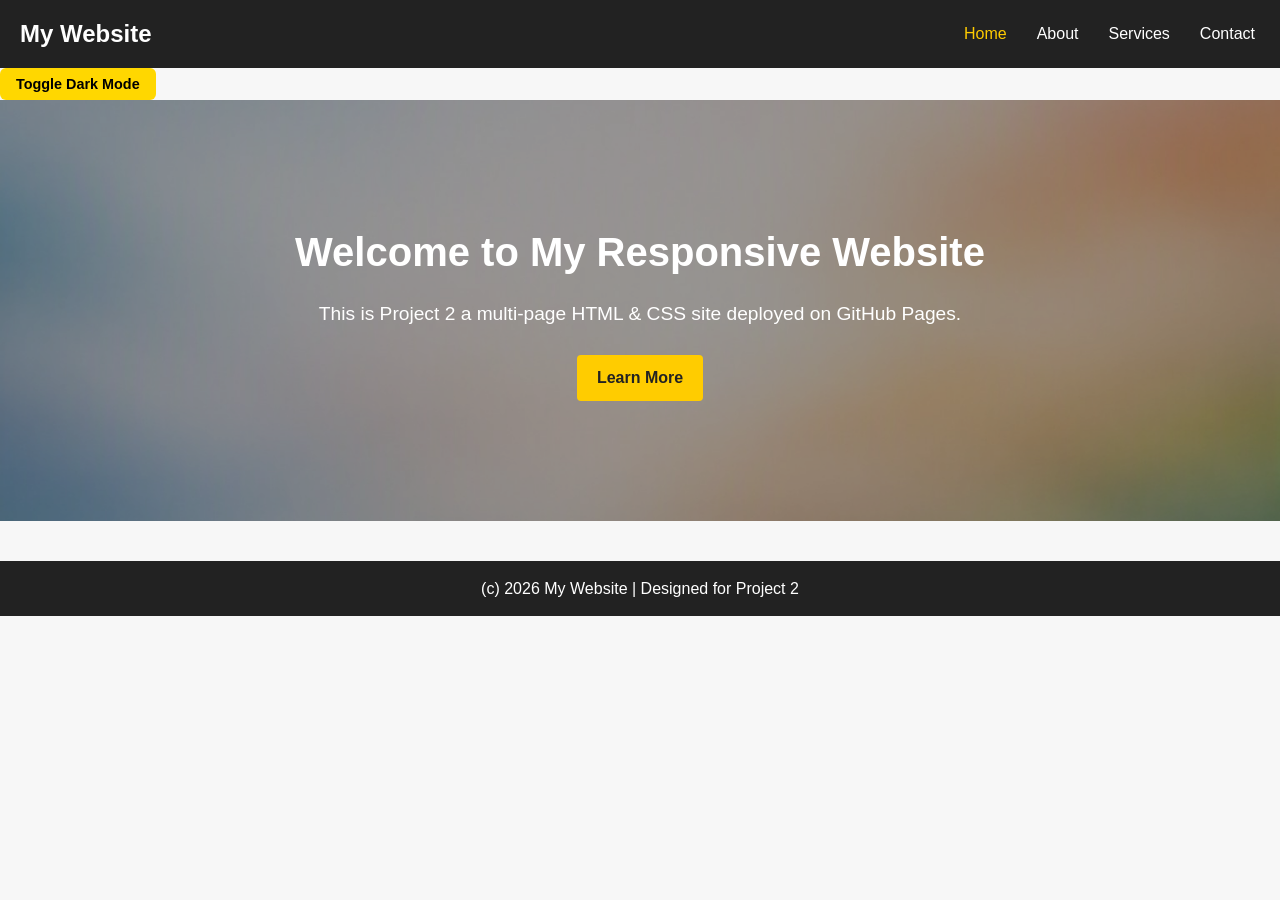
<file: index.html>
<!DOCTYPE html>
<html lang="en">
<head>
    <meta charset="UTF-8">
    <meta name="viewport" content="width=device-width, initial-scale=1.0">
    <title>Project 2 Home</title>
    <link rel="stylesheet" href="css/styles.css">    
</head>

<body>
    <header>
        <nav class="navbar">
            <a href="index.html" class="logo">My Website</a>
            
            <ul class="nav-links">
                <li><a href="index.html" class="active">Home</a></li>
                <li><a href="about.html">About</a></li>
                <li><a href="services.html">Services</a></li>
                <li><a href="contact.html">Contact</a></li>
            </ul>
        </nav>

        <button id="theme-toggle" aria-label="Toggle dark mode">Toggle Dark Mode</button>
    </header>

    <section class="hero">
        <h2>Welcome to My Responsive Website</h2>
        <p>This is Project 2 a multi-page HTML & CSS site deployed on GitHub Pages.</p>
        <a href="about.html" class="btn">Learn More</a>
    </section>

    <footer>
        <p>(c) 2026 My Website | Designed for Project 2</p>
    </footer>

    <script src="js/dark-mode.js"></script>
</body>
</html>
</file>
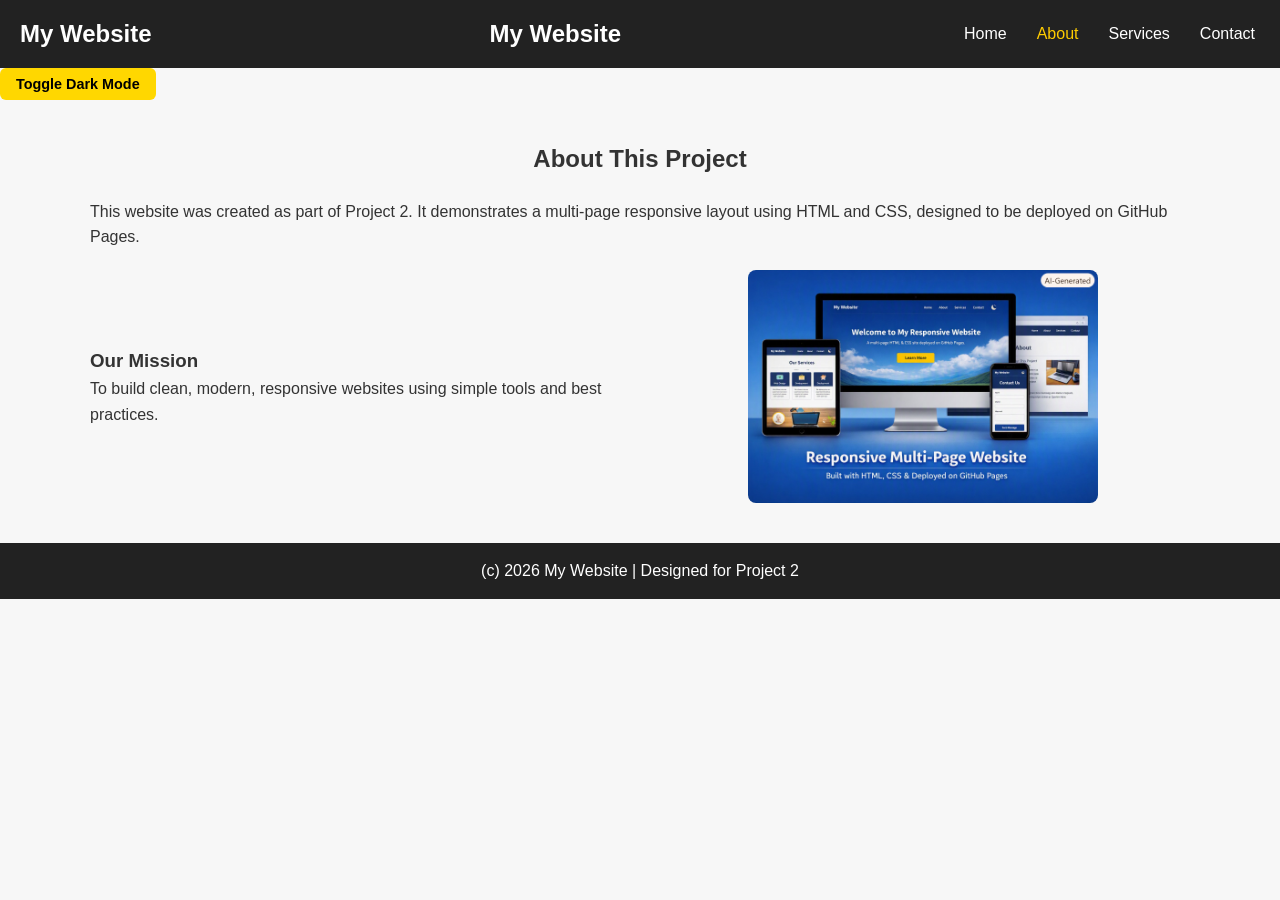
<file: about.html>
<!DOCTYPE html>
<html lang="en">
<head>
    <meta charset="UTF-8">
    <meta name="viewport" content="width=device-width, initial-scale=1.0">
    <title>About</title>
    <link rel="stylesheet" href="css/styles.css">
</head>

<body>
    <header>
        <nav class="navbar">
            <a href="index.html" class="logo">My Website</a>
            <h1 class="logo">My Website</h1>
            <ul class="nav-links">
                <li><a href="index.html">Home</a></li>
                <li><a href="about.html" class="active">About</a></li>
                <li><a href="services.html">Services</a></li>
                <li><a href="contact.html">Contact</a></li>
            </ul>
        </nav>

        <button id="theme-toggle" aria-label="Toggle dark mode">Toggle Dark Mode</button>
    </header>

    <section class="about-section container">
        <h2>About This Project</h2>
        <p>This website was created as part of Project 2. It demonstrates a multi-page responsive layout using HTML and CSS, designed to be deployed on GitHub Pages.</p>

        <div class="about-grid">
            <div>
                <h3>Our Mission</h3>
                <p>To build clean, modern, responsive websites using simple tools and best practices.</p>
            </div>

            <div>
                <img src="images/about.jpg" alt="About image">
            </div>
        </div>
    </section>

    <footer>
        <p>(c) 2026 My Website | Designed for Project 2</p>
    </footer>

<!-- force refresh -->
 <script src="js/dark-mode.js"></script>
</body>
</html>
</file>
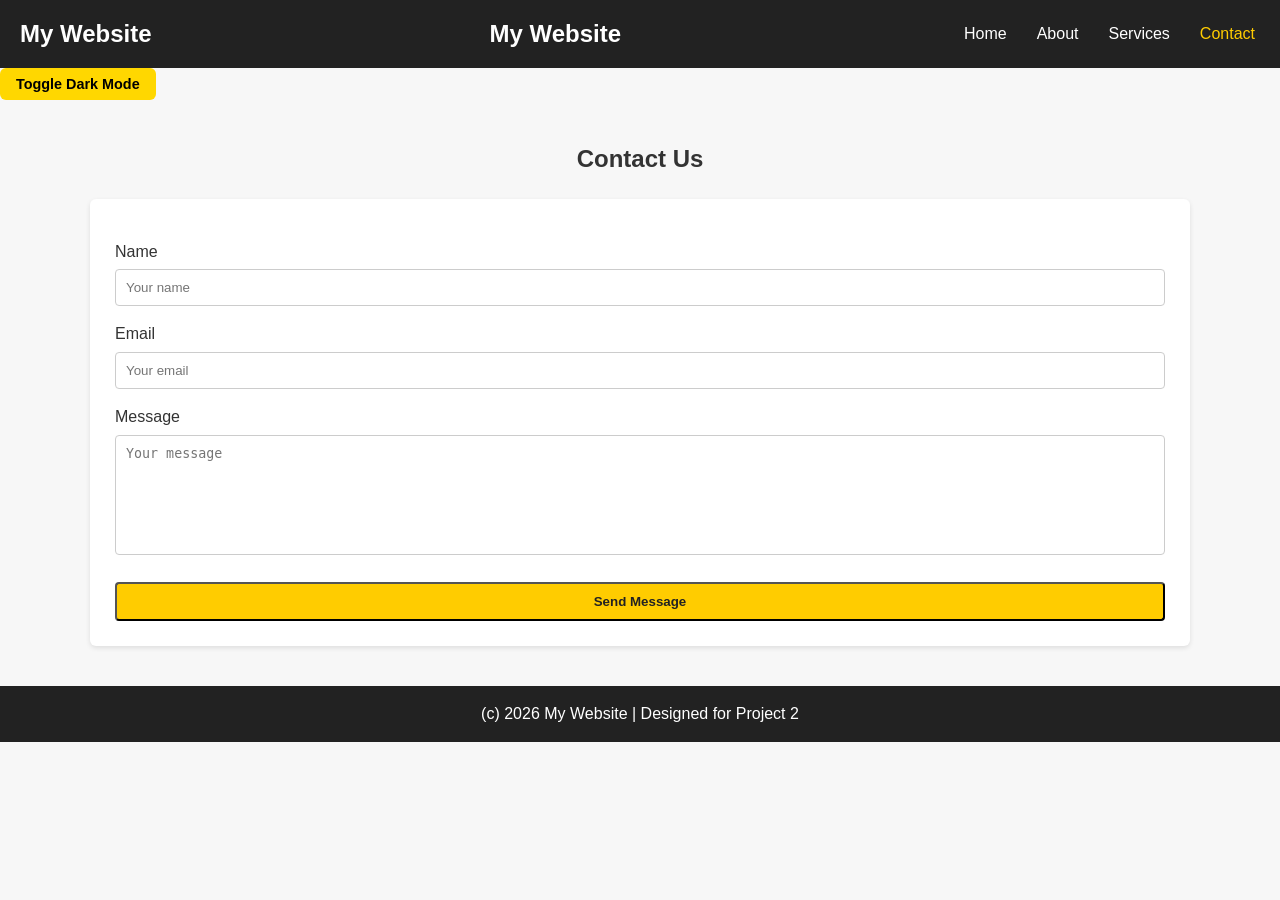
<file: contact.html>
<!DOCTYPE html>
<html lang="en">
<head>
    <meta charset="UTF-8">
    <meta name="viewport" content="width=device-width, initial-scale=1.0">
    <title>Contact</title>
    <link rel="stylesheet" href="css/styles.css">
</head>

<body>
    <header>
        <nav class="navbar">
            <a href="index.html" class="logo">My Website</a>
            <h1 class="logo">My Website</h1>
            <ul class="nav-links">
                <li><a href="index.html">Home</a></li>
                <li><a href="about.html">About</a></li>
                <li><a href="services.html">Services</a></li>
                <li><a href="contact.html" class="active">Contact</a></li>
            </ul>
        </nav>

        <button id="theme-toggle" aria-label="Toggle dark mode">Toggle Dark Mode</button>
    </header>

    <section class="contact-section container">
        <h2>Contact Us</h2>

        <form class="contact-form">
            <label>Name</label>
            <input type="text" placeholder="Your name">

            <label>Email</label>
            <input type="email" placeholder="Your email">

            <label>Message</label>
            <textarea placeholder="Your message"></textarea>

            <button type="submit" class="btn">Send Message</button>
        </form>
    </section>

    <footer>
        <p>(c) 2026 My Website | Designed for Project 2</p>
    </footer>

     <script src="js/dark-mode.js"></script>
</body>
</html>
</file>
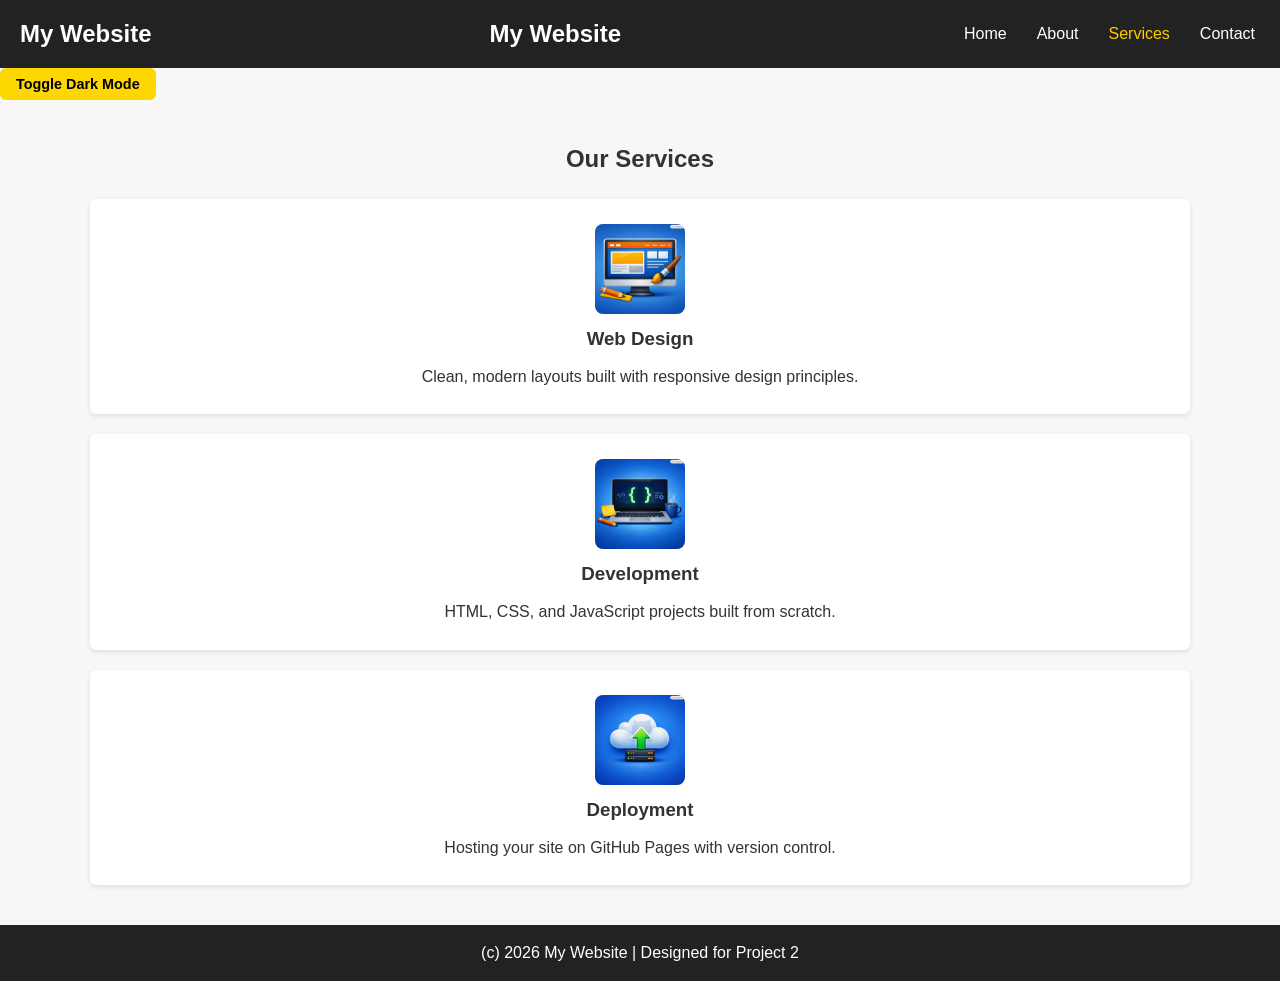
<file: services.html>
<!DOCTYPE html>
<html lang="en">
<head>
    <meta charset="UTF-8">
    <meta name="viewport" content="width=device-width, initial-scale=1.0">
    <title>Services</title>
    <link rel="stylesheet" href="css/styles.css">
</head>

<body>
    <header>
        <nav class="navbar">
            <a href="index.html" class="logo">My Website</a>
            <h1 class="logo">My Website</h1>
            <ul class="nav-links">
                <li><a href="index.html">Home</a></li>
                <li><a href="about.html">About</a></li>
                <li><a href="services.html" class="active">Services</a></li>
                <li><a href="contact.html">Contact</a></li>
            </ul>
        </nav>

        <button id="theme-toggle" aria-label="Toggle dark mode">Toggle Dark Mode</button>
    </header>

    <section class="services-section container">
        <h2>Our Services</h2>
        <div class="services-grid">
            <div class="card">
                <img src="images/design.jpg" alt="About image">
                <h3>Web Design</h3>
                <p>Clean, modern layouts built with responsive design principles.</p>
            </div>

            <div class="card">
                <img src="images/development.jpg" alt="About image">
                <h3>Development</h3>
                <p>HTML, CSS, and JavaScript projects built from scratch.</p>
            </div>
            
            <div class="card">
                <img src="images/deployment.jpg" alt="About image">
                <h3>Deployment</h3>
                <p>Hosting your site on GitHub Pages with version control.</p>
            </div>
             
        </div>
    </section>

    <footer>
        <p>(c) 2026 My Website | Designed for Project 2</p>
    </footer>

     <script src="js/dark-mode.js"></script>
</body>
</html>
</file>
<file: css/styles.css>
/* ------------------------------
   GLOBAL STYLES
--------------------------------*/
* {
    margin: 0;
    padding: 0;
    box-sizing: border-box;
}

body {
    font-family: Arial, Helvetica, sans-serif;
    line-height: 1.6;
    background: #f7f7f7;
    color: #333;
}

.container {
    width: 90%;
    max-width: 1100px;
    margin: auto;
}

/* ------------------------------
   NAVIGATION
--------------------------------*/
.navbar {
    display: flex;
    justify-content: space-between;
    align-items: center;
    background: #222;
    padding: 15px 20px;
}

.logo {
    color: #fff;
    font-size: 1.5rem;
    font-weight: bold;
    text-decoration: none;
}

.nav-links {
    list-style: none;
    display: flex;
    gap: 20px;
}

.nav-links a {
    color: #fff;
    text-decoration: none;
    font-size: 1rem;
    padding: 5px;
}

.nav-links a:hover,
.nav-links .active {
    color: #ffcc00;
}

/* ------------------------------
   HERO SECTION
--------------------------------*/
.hero {
    position: relative;
    background: url('../images/hero.jpg') center/cover no-repeat;
    text-align: center;
    padding: 120px 20px;
    color: #fff;
}

.hero h2 {
    font-size: 2.5rem;
    margin-bottom: 15px;
}

.hero p {
    font-size: 1.2rem;
    margin-bottom: 25px;
}

.hero::before {
  content: "";
  position: absolute;
  inset: 0;
  background: rgba(0,0,0,0.4); /* darkens image slightly */
  z-index: 0;
  pointer-events: none;
  transition: background 0.4s ease;
}

.hero > * {
  position: relative;
  z-index: 1;
}

/* ------------------------------
   BUTTONS
--------------------------------*/
.btn {
    display: inline-block;
    background: #ffcc00;
    color: #222;
    padding: 10px 20px;
    text-decoration: none;
    font-weight: bold;
    border-radius: 4px;
}

.btn:hover {
    background: #e6b800;
}

/* ------------------------------
   ABOUT PAGE
--------------------------------*/
.about-section h2 {
    margin: 40px 0 20px;
    text-align: center;
}

.about-grid {
    display: grid;
    grid-template-columns: repeat(auto-fit, minmax(300px, 1fr));
    gap: 30px;
    align-items:center;
    margin: 20px 0;
}

.about-text {
    line-height: 1.6;
}

.about-grid img {
    width: 100%;
    max-width: 350px; /* controls image size */
    height: auto;
    object-fit: cover;
    border-radius: 8px;
    display: block;
    margin: 0 auto;
}

/* ------------------------------
   SERVICES PAGE
--------------------------------*/
.services-section h2 {
    margin: 40px 0 20px;
    text-align: center;
}

.services-grid {
    display: grid;
    grid-template-columns: (auto-fit, minmax(250px, 1fr));
    gap: 20px;
    margin-bottom: 40px;
}

.card {
    background: #fff;
    padding: 25px;
    border-radius: 6px;
    text-align: center;
    box-shadow: 0 2px 5px rgba(0,0,0,0.1);
}

.card h3 {
    margin-bottom: 10px;
}

.services-grid img {
  width: 90px;          /* fixed width */
  height: 90px;         /* fixed height */
  object-fit: cover;
  display: block;
  margin: 0 auto 10px;   /* centers the image */
  border-radius: 8px;
}

/* ------------------------------
   CONTACT PAGE
--------------------------------*/
.contact-section h2 {
    margin: 40px 0 20px;
    text-align: center;
}

.contact-form {
    background: #fff;
    padding: 25px;
    border-radius: 6px;
    box-shadow: 0 2px 5px rgba(0,0,0,0.1);
}

.contact-form label {
    display: block;
    margin: 15px 0 5px;
}

.contact-form input,
.contact-form textarea {
    width: 100%;
    padding: 10px;
    border: 1px solid #ccc;
    border-radius: 4px;
}

.contact-form textarea {
    height: 120px;
    resize: none;
}

.contact-form button {
    margin-top: 20px;
    width: 100%;
}

/* ------------------------------
   FOOTER
--------------------------------*/
footer {
    background: #222;
    color: #fff;
    text-align: center;
    padding: 15px;
    margin-top: 40px;
}

#theme-toggle {
    background: #ffd700;        /* your yellow accent */
    color: #000;                /* readable on yellow */
    border: none;
    padding: 8px 16px;
    border-radius: 6px;
    font-size: 0.9rem;
    font-weight: 600;
    cursor: pointer;
    transition: background 0.3s ease, transform 0.2s ease;
}

#theme-toggle:hover {
    background: #e6c200;        /* slightly darker yellow */
    transform: translateY(-2px);
}

#theme-toggle:active {
    transform: translateY(0);
}

/* Smooth theme transitions */
body,
header,
footer,
.hero,
.card,
a,
.btn {
    transition: background-color 0.4s ease, color 0.4s ease;
}

/* ------------------------------
   RESPONSIVE BREAKPOINTS
--------------------------------*/
@media (max-width: 900px) {
    .services-grid {
        grid-template-columns: repeat(2, 1fr);
    }

    .about-grid {
        grid-template-columns: 1fr;
    }
}

@media (max-width: 600px) {
    .nav-links {
        flex-direction: column;
        gap: 10px;
    }

    .services-grid {
        grid-template-columns: 1fr;
    }

    .hero h2 {
        font-size: 2rem;
    }
}

@media (prefers-color-scheme: dark) {
  body:not(.dark-mode) {
    background-color: #121212;
    color: #f5f5f5;
  }

  body:not(.dark-mode) header,
  body:not(.dark-mode) footer {
    background-color: #000;
    color: #fff;
  }

  body:not(.dark-mode) .hero {
    background: url('../images/hero.jpg') center/cover no-repeat;
    color: #fff;
  }

  body:not(.dark-mode) .card {
    background: #1e1e1e;
    color: #f5f5f5;
    box-shadow: 0 2px 5px rgba(255,255,255,0.1);
  }

  body:not(.dark-mode) a {
    color: #ffd700;
  }

  body:not(.dark-mode) .btn {
    background-color: #ffd700;
    color: #000;
  }
}

/* ------------------------------
   MANUAL DARK MODE (toggle)
--------------------------------*/
body.dark-mode {
    background-color: #121212;
    color: #f5f5f5;
}

body.dark-mode header,
body.dark-mode footer {
    background-color: #000;
    color: #fff;
}

body.dark-mode .hero {
    background: url('../images/hero.jpg') center/cover no-repeat;
    color: #fff;
}

body.dark-mode .card {
    background: #1e1e1e;
    color: #f5f5f5;
    box-shadow: 0 2px 5px rgba(255,255,255,0.1);
}

body.dark-mode a {
    color: #ffd700;
}

body.dark-mode .btn {
    background-color: #ffd700;
    color: #000;
}
</file>
